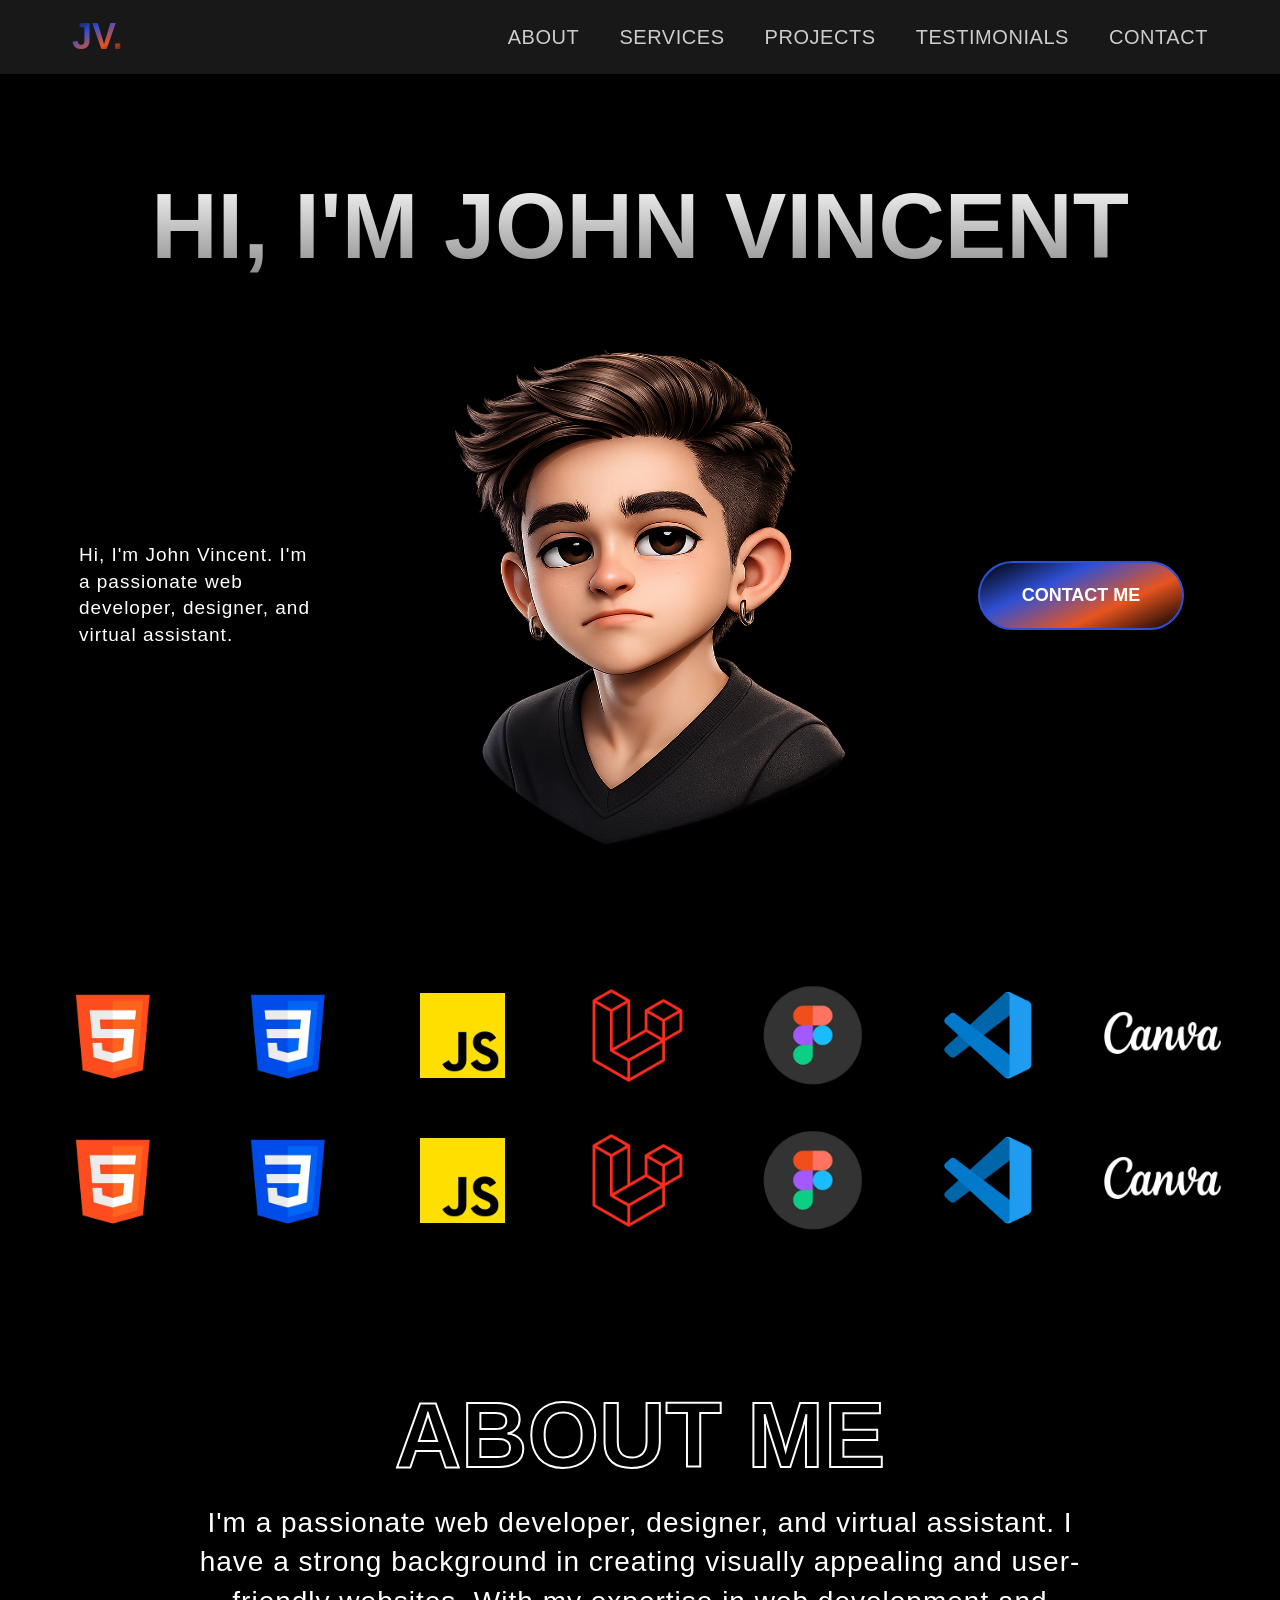
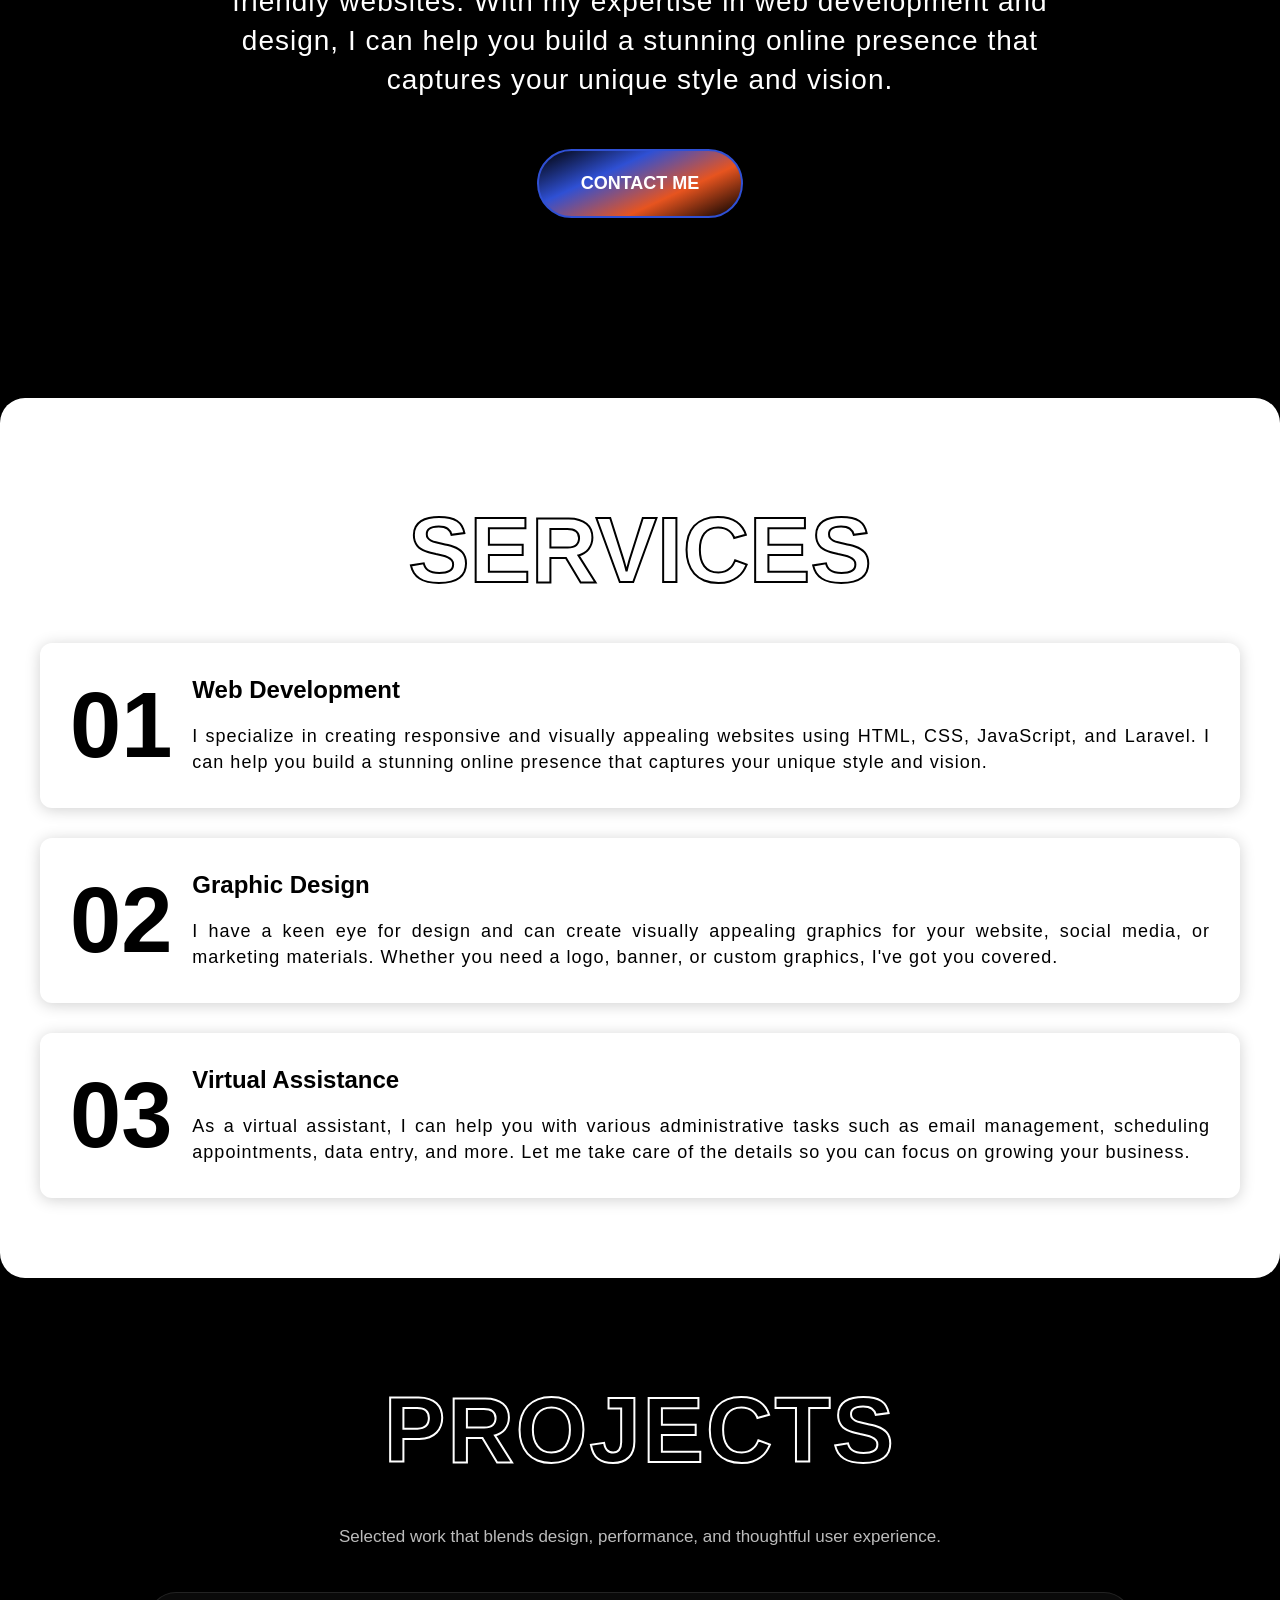
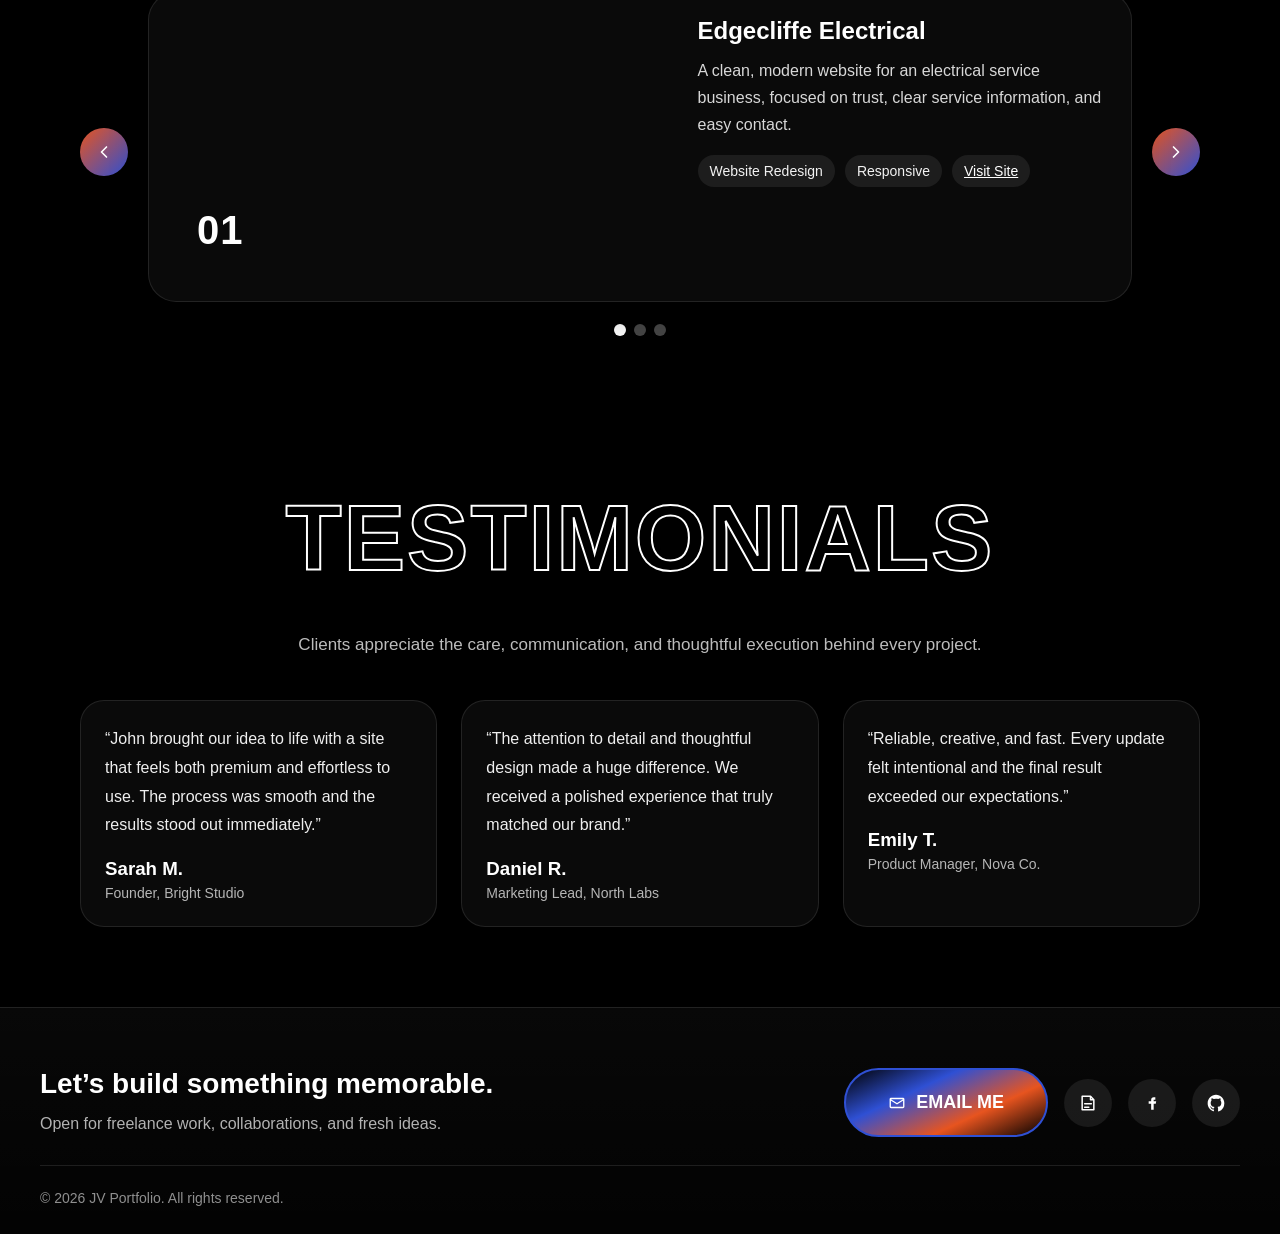
<file: index.html>
<!DOCTYPE html>
<html lang="en">
<head>
  <meta charset="UTF-8" />
  <meta name="viewport" content="width=device-width, initial-scale=1.0"/>
  <link rel="icon" type="image/png" href="assets/favicon.webp" />
  <title>JV's Portfolio</title>
  <link rel="stylesheet" href="css/style.css">
</head>

<body>
  <!--********************************************** NAVBAR **********************************************-->
  <nav class="navbar">
    <div class="navbar-inner">
      <div class="logo">
        <span>JV</span><span class="dot">.</span>
      </div>

      <div class="menu-toggle" id="menu-toggle" aria-label="Toggle menu">
        <span></span>
        <span></span>
        <span></span>
      </div>

      <div class="nav-links" id="navLinks">
        <a href="#about">ABOUT</a>
        <a href="#services">SERVICES</a>
        <a href="#projects">PROJECTS</a>
        <a href="#testimonials">TESTIMONIALS</a>
        <a href="#contact">CONTACT</a>
      </div>
    </div>
  </nav>

  <!--********************************************** HERO **********************************************-->
  <section id="hero">
    <div class="hero-content">
      <h1>HI, I'M JOHN VINCENT</h1>
    </div>

    <div id="col-1" class="hero-bottom">
      <div class="col">
        <p>
          Hi, I'm John Vincent. I'm a passionate web developer, designer, and virtual assistant.
        </p>
      </div>

      <div id="profile" class="col">
        <img class="hero-main-image" src="assets/hero.png" alt="Profile">
      </div>

      <div class="col">
        <a href="mailto:jvcamila.tubignabua@gmail.com" class="btn">CONTACT ME</a>
      </div>
    </div>

    <div id="col-2" class="hero-bottom">

      <div class="col">
        <img class="hero-main-image" src="assets/hero.png" alt="Profile">
      </div>

      <div class="col">
        <p>
          Hi, I'm John Vincent. I'm a passionate web developer, designer, and virtual assistant.
        </p>
      </div>

      <div class="col">
        <a href="#contact" class="btn">CONTACT ME</a>
      </div>
    </div>

    <div class="logo-scroll">
      <div class="scroll-row row1">
        <div class="scroll-track">
          <img src="assets/html.webp" alt="">
          <img src="assets/css.webp" alt="">
          <img src="assets/js.webp" alt="">
          <img src="assets/laravel.webp" alt="">
          <img src="assets/figma.webp" alt="">
          <img src="assets/vs.webp" alt="">
          <img src="assets/canva.webp" alt="">
          <img src="assets/html.webp" alt="">
          <img src="assets/css.webp" alt="">
          <img src="assets/js.webp" alt="">
          <img src="assets/laravel.webp" alt="">
          <img src="assets/figma.webp" alt="">
          <img src="assets/vs.webp" alt="">
          <img src="assets/canva.webp" alt="">
        </div>
      </div>
      
      <div class="scroll-row row2">
        <div class="scroll-track">
          <img src="assets/html.webp" alt="">
          <img src="assets/css.webp" alt="">
          <img src="assets/js.webp" alt="">
          <img src="assets/laravel.webp" alt="">
          <img src="assets/figma.webp" alt="">
          <img src="assets/vs.webp" alt="">
          <img src="assets/canva.webp" alt="">
          <img src="assets/html.webp" alt="">
          <img src="assets/css.webp" alt="">
          <img src="assets/js.webp" alt="">
          <img src="assets/laravel.webp" alt="">
          <img src="assets/figma.webp" alt="">
          <img src="assets/vs.webp" alt="">
          <img src="assets/canva.webp" alt="">
        </div>
      </div>
    </div>
  </section>

  <!--********************************************** ABOUT **********************************************-->
  <section id="about">
    <h2 class="h-about">ABOUT ME</h2>
    <p>
      I'm a passionate web developer, designer, and virtual assistant. I have a strong background in creating visually appealing and user-friendly websites. With my expertise in web development and design, I can help you build a stunning online presence that captures your unique style and vision.
    </p>
    <span>
      <a href="#contact" class="btn">CONTACT ME</a>
    </span>
  </section>


  <!--********************************************** SERVICES **********************************************-->
  <section id="services">
    <h2 class="h-services">SERVICES</h2>
    <div class="services-container">
      <div class="service-card">
        <h2 class="h2-inner">01</h2>
        <h3>Web Development</h3>
        <p>
          I specialize in creating responsive and visually appealing websites using HTML, CSS, JavaScript, and Laravel. I can help you build a stunning online presence that captures your unique style and vision.
        </p>
      </div>

      <div class="service-card">
        <h2 class="h2-inner">02</h2>
        <h3>Graphic Design</h3>
        <p>
          I have a keen eye for design and can create visually appealing graphics for your website, social media, or marketing materials. Whether you need a logo, banner, or custom graphics, I've got you covered.
        </p>
      </div>

      <div class="service-card">
        <h2 class="h2-inner">03</h2>
        <h3>Virtual Assistance</h3>
        <p>
          As a virtual assistant, I can help you with various administrative tasks such as email management, scheduling appointments, data entry, and more. Let me take care of the details so you can focus on growing your business.
        </p>
      </div>
    </div>

  </section>

  <!--********************************************** PROJECTS **********************************************-->

  <section id="projects">
  <div class="con">
    <div class="section-heading">
      <h2 class="h-projects">PROJECTS</h2>
      <p>Selected work that blends design, performance, and thoughtful user experience.</p>
    </div>

    <div class="projects-slider">
      <button class="slider-btn prev" aria-label="Previous project">
        <svg viewBox="0 0 24 24" aria-hidden="true">
          <path d="M15 18l-6-6 6-6"></path>
        </svg>
      </button>

      <div class="projects-track">
        <article class="project-slide active">
          <div class="project-media gradient-one">
            <span>01</span>
          </div>
          <div class="project-content">
            <h3>Edgecliffe Electrical</h3>
            <p>A clean, modern website for an electrical service business, focused on trust, clear service information, and easy contact.</p>
            <ul>
              <li>Website Redesign</li>
              <li>Responsive</li>
              <li><a href="https://edgecliffelectrical.com/" target="_blank" rel="noreferrer" style="color: #fff; text-decoration: underline;">Visit Site</a></li>
            </ul>
          </div>
        </article>

        <article class="project-slide">
          <div class="project-media gradient-two">
            <span>02</span>
          </div>
          <div class="project-content">
            <h3>Freedom House Global</h3>
            <p>A professional online presence for a global organization, highlighting leadership, mission, and impactful storytelling.</p>
            <ul>
              <li>Website Content</li>
              <li>Responsive</li>
              <li><a href="https://freedomhouseglobal.org/" target="_blank" rel="noreferrer" style="color: #fff; text-decoration: underline;">Visit Site</a></li>
            </ul>
          </div>
        </article>

        <article class="project-slide">
          <div class="project-media gradient-three">
            <span>03</span>
          </div>
          <div class="project-content">
            <h3>1800 Washed</h3>
            <p>A polished service-focused website designed to communicate trust, convenience, and instant customer value.</p>
            <ul>
              <li>Service Website</li>
              <li>Brand Focus</li>
              <li><a href="https://1800washed.com.au/" target="_blank" rel="noreferrer" style="color: #fff; text-decoration: underline;">Visit Site</a></li>
            </ul>
          </div>
        </article>
      </div>

      <button class="slider-btn next" aria-label="Next project">
        <svg viewBox="0 0 24 24" aria-hidden="true">
          <path d="M9 6l6 6-6 6"></path>
        </svg>
      </button>
    </div>

    <div class="slider-dots" aria-label="Project slider pagination">
      <button class="slider-dot active" aria-label="Go to project 1"></button>
      <button class="slider-dot" aria-label="Go to project 2"></button>
      <button class="slider-dot" aria-label="Go to project 3"></button>
    </div>
    </div>
  </section>

  <!--********************************************** TESTIMONIALS **********************************************-->
  <section id="testimonials">
    <div class="section-heading">
      <h2 class="h-testimonials">TESTIMONIALS</h2>
      <p>Clients appreciate the care, communication, and thoughtful execution behind every project.</p>
    </div>

    <div class="testimonials-grid">
      <article class="testimonial-card">
        <p>“John brought our idea to life with a site that feels both premium and effortless to use. The process was smooth and the results stood out immediately.”</p>
        <div class="person">
          <h3>Sarah M.</h3>
          <span>Founder, Bright Studio</span>
        </div>
      </article>

      <article class="testimonial-card">
        <p>“The attention to detail and thoughtful design made a huge difference. We received a polished experience that truly matched our brand.”</p>
        <div class="person">
          <h3>Daniel R.</h3>
          <span>Marketing Lead, North Labs</span>
        </div>
      </article>

      <article class="testimonial-card">
        <p>“Reliable, creative, and fast. Every update felt intentional and the final result exceeded our expectations.”</p>
        <div class="person">
          <h3>Emily T.</h3>
          <span>Product Manager, Nova Co.</span>
        </div>
      </article>
    </div>
  </section>

  <footer id="contact" class="site-footer">
    <div class="footer-content">
      <div>
        <h2>Let’s build something memorable.</h2>
        <p>Open for freelance work, collaborations, and fresh ideas.</p>
      </div>

      <div class="footer-actions">
        <a href="mailto:jvcamila.tubignabua@gmail.com" class="btn btn-with-icon">
          <svg viewBox="0 0 24 24" aria-hidden="true">
            <path d="M4 6h16a1 1 0 0 1 1 1v10a1 1 0 0 1-1 1H4a1 1 0 0 1-1-1V7a1 1 0 0 1 1-1Zm0 2 8 5 8-5" fill="none" stroke="currentColor" stroke-width="1.8" stroke-linecap="round" stroke-linejoin="round"/>
          </svg>
          <span>EMAIL ME</span>
        </a>
        <a href="https://canva.link/9koax11d6pxpwaj" target="_blank" rel="noreferrer" class="footer-link-icon" aria-label="Canva">
          <svg viewBox="0 0 24 24" aria-hidden="true">
            <path d="M5 4h10l4 4v12H5z" fill="none" stroke="currentColor" stroke-width="1.8" stroke-linejoin="round"/>
            <path d="M15 4v4h4" fill="none" stroke="currentColor" stroke-width="1.8" stroke-linejoin="round"/>
            <path d="M8 13h8M8 17h5" fill="none" stroke="currentColor" stroke-width="1.8" stroke-linecap="round"/>
          </svg>
        </a>
        <a href="https://www.facebook.com/john.vincent.camila.2024" target="_blank" rel="noreferrer" class="footer-link-icon" aria-label="Facebook">
          <svg viewBox="0 0 24 24" aria-hidden="true">
            <path d="M14 8h2V5h-2a3 3 0 0 0-3 3v2H8v3h3v7h3v-7h2.5l.5-3H14V8Z" fill="currentColor"/>
          </svg>
        </a>
        <a href="https://github.com/gonfreeccs" target="_blank" rel="noreferrer" class="footer-link-icon" aria-label="GitHub">
          <svg viewBox="0 0 24 24" aria-hidden="true">
            <path d="M12 2C6.48 2 2 6.59 2 12.27c0 4.5 2.87 8.32 6.84 9.67.5.1.68-.22.68-.48 0-.24-.01-.88-.01-1.72-2.78.62-3.37-1.35-3.37-1.35-.45-1.17-1.1-1.48-1.1-1.48-.9-.63.07-.62.07-.62 1 .07 1.53 1.05 1.53 1.05.89 1.56 2.34 1.11 2.91.85.09-.66.35-1.11.63-1.37-2.22-.26-4.56-1.14-4.56-5.08 0-1.12.39-2.04 1.03-2.76-.1-.26-.45-1.3.1-2.71 0 0 .84-.27 2.75 1.05a9.4 9.4 0 0 1 2.5-.34c.85 0 1.7.11 2.5.34 1.91-1.32 2.75-1.05 2.75-1.05.55 1.41.2 2.45.1 2.71.64.72 1.03 1.64 1.03 2.76 0 3.95-2.34 4.82-4.57 5.08.36.32.68.95.68 1.92 0 1.39-.01 2.5-.01 2.84 0 .27.18.58.69.48A10.28 10.28 0 0 0 22 12.27C22 6.59 17.52 2 12 2Z" fill="currentColor"/>
          </svg>
        </a>
      </div>
    </div>

    <div class="footer-bottom">
      © 2026 JV Portfolio. All rights reserved.
    </div>
  </footer>

<script src="js/script.js"></script>
</body>
</html>
</file>
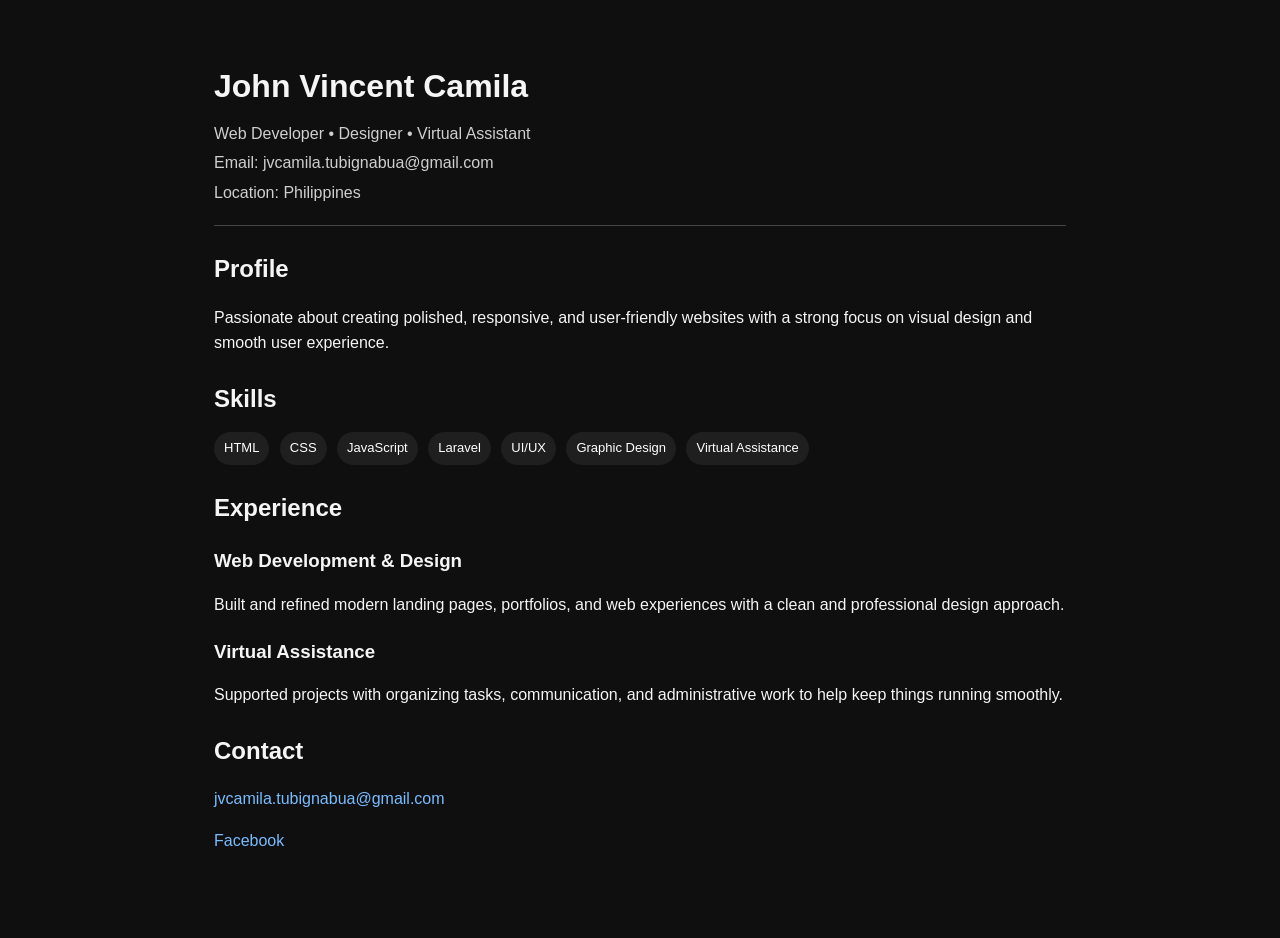
<file: resume.html>
<!DOCTYPE html>
<html lang="en">
<head>
  <meta charset="UTF-8" />
  <meta name="viewport" content="width=device-width, initial-scale=1.0" />
  <title>John Vincent Camila - Resume</title>
  <style>
    :root {
      color-scheme: dark;
    }

    * { box-sizing: border-box; }

    body {
      margin: 0;
      font-family: Arial, sans-serif;
      background: #0f0f0f;
      color: #f5f5f5;
      line-height: 1.6;
    }

    .page {
      max-width: 900px;
      margin: 0 auto;
      padding: 40px 24px 60px;
    }

    h1, h2, h3 { margin-bottom: 8px; }

    .header {
      border-bottom: 1px solid #444;
      padding-bottom: 16px;
      margin-bottom: 24px;
    }

    .header p { margin: 4px 0; color: #cfcfcf; }

    .section { margin-bottom: 24px; }

    .section ul { margin: 8px 0 0 20px; }

    .tag {
      display: inline-block;
      margin: 6px 6px 0 0;
      padding: 6px 10px;
      border-radius: 999px;
      background: #1f1f1f;
      color: #fff;
      font-size: 13px;
    }

    a {
      color: #7bbcff;
      text-decoration: none;
    }

    a:hover { text-decoration: underline; }
  </style>
</head>
<body>
  <div class="page">
    <div class="header">
      <h1>John Vincent Camila</h1>
      <p>Web Developer • Designer • Virtual Assistant</p>
      <p>Email: jvcamila.tubignabua@gmail.com</p>
      <p>Location: Philippines</p>
    </div>

    <div class="section">
      <h2>Profile</h2>
      <p>Passionate about creating polished, responsive, and user-friendly websites with a strong focus on visual design and smooth user experience.</p>
    </div>

    <div class="section">
      <h2>Skills</h2>
      <div>
        <span class="tag">HTML</span>
        <span class="tag">CSS</span>
        <span class="tag">JavaScript</span>
        <span class="tag">Laravel</span>
        <span class="tag">UI/UX</span>
        <span class="tag">Graphic Design</span>
        <span class="tag">Virtual Assistance</span>
      </div>
    </div>

    <div class="section">
      <h2>Experience</h2>
      <h3>Web Development & Design</h3>
      <p>Built and refined modern landing pages, portfolios, and web experiences with a clean and professional design approach.</p>
      <h3>Virtual Assistance</h3>
      <p>Supported projects with organizing tasks, communication, and administrative work to help keep things running smoothly.</p>
    </div>

    <div class="section">
      <h2>Contact</h2>
      <p><a href="mailto:jvcamila.tubignabua@gmail.com">jvcamila.tubignabua@gmail.com</a></p>
      <p><a href="https://www.facebook.com/john.vincent.camila.2024" target="_blank" rel="noreferrer">Facebook</a></p>
    </div>
  </div>
</body>
</html>
</file>
<file: css/style.css>
* {
  margin: 0;
  padding: 0;
  box-sizing: border-box;
}

html {
  scroll-behavior: smooth;
}

body {
  background: #000;
  color: #fff;
  font-family: Arial, sans-serif;
}

/********************************************** NAVBAR **********************************************/
.navbar {
  position: sticky;
  top: 0;
  background: #181818;
  z-index: 1000;
}

.logo {
  font-weight: 800;
  font-size: 36px;
  background: linear-gradient(-25deg, #000, #e7541f, #2f50d4, #000);
  background-clip: text;
  -webkit-text-fill-color: transparent;
}

.navbar-inner {
  max-width: 1200px;
  margin: auto;
  padding: 16px 32px;
  display: flex;
  justify-content: space-between;
  align-items: center;
}

@media (max-width: 1024px) {
  .navbar-inner {
    padding: 16px 20px;
  }

  .nav-links {
    gap: 40px;
  }

  .nav-links a {
    font-size: 18px;
  }
}

@media (max-width: 768px) {
  .navbar-inner {
    padding: 12px 16px;
  }

  .nav-links {
    gap: 20px;
  }

  .nav-links a {
    font-size: 16px;
  }
}


/* NAV LINKS */
.nav-links {
  display: flex;
  gap: 40px;
}

.nav-links a {
  font-size: 20px;
  /* font-weight:500; */
  letter-spacing: 0.55px;
  color: #cdcbcb;
  text-decoration: none;
  position: relative; /* needed for pseudo-element */
}

.nav-links a::after {
  content: '';
  position: absolute;
  left: 0;
  bottom: -4px; /* distance from text */
  width: 0%;
  height: 2px; /* thickness of underline */
  background-color: #fff;
  transition: width 0.3s ease;
}

.nav-links a:hover {
  color: #fff;
}

.nav-links a:hover::after {
  width: 100%;
}

/* HAMBURGER */
.menu-toggle {
  display: none;
  flex-direction: column;
  cursor: pointer;
}

.menu-toggle span {
  width: 25px;
  height: 3px;
  background: #fff;
  margin: 4px 0;
  transition: 0.3s;
}

/* MOBILE */
@media (max-width: 768px) {
  .menu-toggle {
    display: flex;
  }

  .nav-links {
    position: absolute;
    top: 60px;
    right: 0;
    background: #181818;
    flex-direction: column;
    width: 200px;
    display: none;
    padding: 20px;
    /* border-top: #fff 1px solid; */
    margin-top: 15px;
  }

  .nav-links a{
    font-size: 18px;

  }

  .nav-links.active {
    display: flex;

  }
}

/********************************************** HERO **********************************************/
#hero {
  display: flex;
  flex-direction: column;
  align-items: center;
  padding: 60px 24px 20px;
}

#col-2{
  display: none;
}

.hero-content h1 {
  margin-top: 36px;
  margin-bottom: 0;
  font-size: 92px;
  font-weight: 900;
  text-align: center;
  background: linear-gradient(to bottom, #fff, #888);
  background-clip: text;
  -webkit-text-fill-color: transparent;
}

@media (max-width: 1024px) {
  .hero-content h1 {
    font-size: 64px;
    margin-top: 40px;
  }

  #col-1{
    display: none;
  }

  #col-2{
    display: flex;
    flex-direction: column;
    align-items: center;
    gap: 24px;
    padding: 0px;
    margin: 0px;
  }

}

@media (max-width: 768px) {
  .hero-content h1 {
    font-size: 54px;
    margin-top: 30px;
  }

}

@media (min-width:1025px) {
  .hero-bottom {
    width: 100%;
    max-width: 1200px;
    display: grid;
    grid-template-columns: minmax(180px, 1fr) minmax(360px, 1.8fr) minmax(180px, 1fr);
    gap: 24px;
    padding: 20px 10px 40px;
    margin-top: 20px;
    margin-bottom: 60px;
    align-items: center;
  }

  .hero-bottom .col {
    display: flex;
    align-items: flex-start;
    justify-content: center;
    min-width: 0;
  }

  .hero-bottom .col:first-child,
  .hero-bottom .col:last-child {
    padding: 0 12px;
  }

  .hero-bottom p {
    width: min(100%, 240px);
    font-size: 19px;
    font-weight: 500;
    letter-spacing: 1px;
    line-height: 1.4;
    text-align: left;
  }
}

@media (max-width: 1024px) {
  .hero-bottom {
    gap: 20px;
  }

  .hero-bottom p {
    font-size: 16px;
  }
}

@media (max-width: 768px) {
  .hero-bottom {
    text-align: center;
    gap: 20px;
  }

  .hero-bottom p {
    font-size: 14px;
  }
}

.hero-main-image {
  display: block;
  width: min(100%, 1300px);
  max-width: 1300px;
  height: auto;
  margin: -12 0px auto 0;
}

#hero .hero-content h1 {
  margin-top: 40px;
  margin-bottom: 8px;
}

@media (max-width: 1024px) {
  .hero-main-image {
    max-width: 620px;
    margin-top: -20px;
  }

  .hero-bottom p {
    font-size: 18px;
    font-weight: 500;
    letter-spacing: 1px;
    line-height: 1.3;
    text-align: center;
    padding: 0px 20px;
  }
}

@media (max-width: 768px) {
  .hero-main-image {
    max-width: 320px;
    margin-top: -12px;
  }

  #hero .hero-content h1 {
    margin-top: 24px;
    margin-bottom: 6px;
  }
}

@media (max-width: 480px) {
  .hero-main-image {
    max-width: 240px;
    margin-top: -8px;
  }
}

/* BUTTON */
.btn {
  display: inline-block;
  padding: 22px 42px;
  border-radius: 40px;
  background: linear-gradient(-25deg, #000, #e7541f, #2f50d4, #000);
  border: 2px solid #2f50d4;
  color: #fff;
  font-size: 18px;
  font-weight: 600;
  text-decoration: none;
  transition: transform 0.3s ease, box-shadow 0.3s ease; /* smooth transition */
}

.btn:hover {
  transform: skew(-10deg, -5deg) rotate(-2deg); /* skew + slant effect */
  box-shadow: 0 8px 20px rgba(0,0,0,0.3); /* optional shadow for depth */
  border: 2px solid #ffffff;
}

@media (max-width: 1024px) {
  .btn {
    padding: 18px 36px;
    font-size: 16px;
  }
}

@media (max-width: 768px) {
  .btn {
    padding: 14px 28px;
    font-size: 14px;
  }
  .btn {
    /* margin-top: 30px; */
    display: inline-block;
    padding: 22px 42px;
    border-radius: 40px;
    background: linear-gradient(-25deg, #000, #e7541f, #2f50d4, #000);
    border: 2px solid #2f50d4;
    color: #fff;
    font-size: 18px;
    font-weight: 600;
    text-decoration: none;
    transition: transform 0.3s ease, box-shadow 0.3s ease; /* smooth transition */
  }

  .btn:hover {
    transform: skew(-10deg, -5deg) rotate(-2deg); /* skew + slant effect */
    box-shadow: 0 8px 20px rgba(0,0,0,0.3); /* optional shadow for depth */
    border: 2px solid #ffffff;
  }
}

/* SCROLL */
.logo-scroll {
  width: 1200px;
  max-width: 100%;
  margin: 0 auto;
}
/* 
@media (max-width: 1024px) {
  .logo-scroll {
    padding-top: 100px;
  }
} */

/* @media (max-width: 768px) {
  .logo-scroll {
    padding-top: 60px;
  }
} */

.scroll-row {
  overflow: hidden;
}

.scroll-track {
  display: flex;
  gap: 30px;
  width: max-content;
  will-change: transform;
}

.scroll-track img {
  height: 145px;
  padding: 10px;
}

@media (max-width: 1024px) {
  .scroll-track img {
    height: 120px;
  }
}

@media (max-width: 768px) {
  .scroll-track {
    gap: 20px;
  }

  .scroll-track img {
    height: 100px;
    padding: 5px;
  }
}

.row2 .scroll-track {
  display: flex;
  gap: 30px;
  width: max-content;
  /* animation: scrollRight 25s linear infinite; */
}

@keyframes scrollRight {
  0% { transform: translateX(0); }
  100% { transform: translateX(-50%); } /* adjust to half of total row width */
}

/********************************************** PROJECTS SLIDER **********************************************/
#projects,
#testimonials {
  max-width: 1200px;
  margin: 0 auto;
  padding: 10px 24px 8px;
}

.section-heading {
  text-align: center;
  margin-bottom: 40px;
}

.section-heading p {
  margin-top: 12px;
  color: #bcbcbc;
  font-size: 17px;
  line-height: 1.7;
  max-width: 700px;
  margin-left: auto;
  margin-right: auto;
}

.h-projects,
.h-testimonials {
  font-size: 40px;
  letter-spacing: 2px;
  margin-bottom: 8px;
  text-transform: uppercase;
}

.projects-slider {
  display: grid;
  grid-template-columns: auto 1fr auto;
  align-items: center;
  gap: 20px;
}

.projects-track {
  position: relative;
  min-height: 320px;
}

.project-slide {
  display: none;
  grid-template-columns: 1.1fr 0.9fr;
  gap: 24px;
  padding: 24px;
  border-radius: 28px;
  border: 1px solid rgba(255,255,255,0.1);
  background: rgba(255,255,255,0.04);
  box-shadow: 0 18px 40px rgba(0,0,0,0.18);
}

.project-slide.active {
  display: grid;
  animation: fadeSlide 0.4s ease;
}

.project-media {
  min-height: 260px;
  border-radius: 24px;
  display: flex;
  align-items: flex-end;
  justify-content: flex-start;
  padding: 24px;
}

.project-media span {
  font-size: 40px;
  font-weight: 800;
  color: #fff;
  letter-spacing: 1px;
}

.gradient-one {
  background:
    /* linear-gradient(135deg, rgba(242, 139, 28, 0.8) 0%, rgba(31, 79, 159, 0.8) 45%, rgba(15, 23, 42, 0.9) 100%), */
    url('https://edgecliffelectrical.com/wp-content/uploads/2025/11/hero-bg.webp') center/cover no-repeat;
}

.gradient-two {
  background:
    /* linear-gradient(135deg, rgba(10, 40, 90, 0.82) 0%, rgba(20, 20, 20, 0.88) 100%), */
    url('https://i0.wp.com/freedomhouseglobal.org/wp-content/uploads/2025/10/Dr.-Abraham-sts-png-scaled.png?resize=1080%2C1512&ssl=1') top center/contain no-repeat;
}

.gradient-three {
  background:
    /* linear-gradient(135deg, rgba(12, 80, 120, 0.8) 0%, rgba(16, 16, 16, 0.9) 100%), */
    url('https://1800washed.com.au/wp-content/uploads/2024/12/1800-washed-logos-FA-01.2-1024x535.webp') center/cover no-repeat;
}

.project-content h3 {
  font-size: 24px;
  margin-bottom: 12px;
}

.project-content p {
  color: #d8d8d8;
  line-height: 1.7;
  margin-bottom: 16px;
}

.project-content ul {
  display: flex;
  flex-wrap: wrap;
  gap: 10px;
  list-style: none;
}

.project-content li {
  padding: 8px 12px;
  border-radius: 999px;
  background: rgba(255,255,255,0.08);
  font-size: 14px;
  color: #f2f2f2;
}

.slider-btn {
  width: 48px;
  height: 48px;
  border: 0;
  border-radius: 50%;
  background: linear-gradient(135deg, #e7541f, #2f50d4);
  color: #fff;
  display: inline-flex;
  align-items: center;
  justify-content: center;
  cursor: pointer;
  transition: transform 0.2s ease, box-shadow 0.2s ease;
  box-shadow: 0 8px 18px rgba(0, 0, 0, 0.2);
}

.slider-btn svg {
  width: 20px;
  height: 20px;
  stroke: currentColor;
  stroke-width: 2;
  stroke-linecap: round;
  stroke-linejoin: round;
  fill: none;
}

.slider-btn:hover {
  transform: translateY(-2px);
  box-shadow: 0 10px 22px rgba(0, 0, 0, 0.25);
}

.slider-dots {
  display: flex;
  justify-content: center;
  gap: 8px;
  margin-top: 12px;
  margin-bottom: 0;
}

.slider-dot {
  width: 12px;
  height: 12px;
  border: 0;
  border-radius: 50%;
  background: rgba(255,255,255,0.28);
  cursor: pointer;
}

.slider-dot.active {
  background: #fff;
}

@keyframes fadeSlide {
  from {
    opacity: 0;
    transform: translateY(12px);
  }
  to {
    opacity: 1;
    transform: translateY(0);
  }
}

.testimonials-grid {
  display: grid;
  grid-template-columns: repeat(3, 1fr);
  gap: 24px;
}

.testimonial-card {
  padding: 24px;
  border-radius: 24px;
  border: 1px solid rgba(255,255,255,0.1);
  background: rgba(255,255,255,0.04);
}

.testimonial-card p {
  color: #efefef;
  line-height: 1.8;
  margin-bottom: 18px;
}

.testimonial-card .person h3 {
  margin-bottom: 4px;
}

.testimonial-card .person span {
  color: #b6b6b6;
  font-size: 14px;
}

.site-footer {
  /* margin-top: 100px; */
  padding: 60px 24px 28px;
  border-top: 1px solid rgba(255,255,255,0.12);
  background: linear-gradient(180deg, rgba(255,255,255,0.03), rgba(255,255,255,0.01));
}

.footer-content {
  max-width: 1200px;
  margin: 0 auto;
  display: flex;
  justify-content: space-between;
  align-items: center;
  gap: 24px;
}

.footer-content h2 {
  font-size: 28px;
  margin-bottom: 10px;
}

.footer-content p {
  color: #b2b2b2;
  line-height: 1.7;
}

.footer-actions {
  display: flex;
  align-items: center;
  gap: 16px;
  flex-wrap: wrap;
}

.footer-link-icon {
  display: inline-flex;
  align-items: center;
  justify-content: center;
  width: 48px;
  height: 48px;
  border-radius: 50%;
  background: rgba(255,255,255,0.08);
  color: #fff;
  transition: transform 0.2s ease, background 0.2s ease;
}

.footer-link-icon:hover {
  transform: translateY(-2px);
  background: linear-gradient(135deg, #e7541f, #2f50d4);
}

.footer-link-icon svg {
  width: 20px;
  height: 20px;
}

.btn-with-icon {
  display: inline-flex;
  align-items: center;
  gap: 10px;
}

.btn-with-icon svg {
  width: 18px;
  height: 18px;
}

.footer-bottom {
  max-width: 1200px;
  margin: 28px auto 0;
  padding-top: 24px;
  border-top: 1px solid rgba(255,255,255,0.1);
  color: #8f8f8f;
  font-size: 14px;
}

@media (max-width: 900px) {
  .projects-slider {
    grid-template-columns: auto minmax(0, 1fr) auto;
    gap: 12px;
  }

  .projects-track {
    min-height: 470px;
  }

  .slider-btn {
    display: inline-flex;
    width: 44px;
    height: 44px;
    justify-self: center;
    margin: 0 auto;
  }

  .project-slide {
    grid-template-columns: 1fr;
  }

  .testimonials-grid {
    grid-template-columns: 1fr;
  }
}

@media (max-width: 768px) {
  .projects-slider {
    grid-template-columns: auto minmax(0, 1fr) auto;
  }

  .slider-btn {
    width: 42px;
    height: 42px;
  }

  #projects,
  #testimonials {
    padding: 60px 20px 20px;
  }

  .h-projects,
  .h-testimonials {
    font-size: 30px;
  }

  .footer-content {
    flex-direction: column;
    align-items: flex-start;
  }
}

/* .row1 .scroll-track {
  animation: scrollLeft 25s linear infinite;
}

.row2 .scroll-track {
  animation: scrollRight 25s linear infinite;
} */

@keyframes scrollLeft {
  from { transform: translateX(0); }
  to { transform: translateX(-50%); }
}

/* @keyframes scrollRight {
  from { transform: translateX(-50%); }
  to { transform: translateX(0); }
} */

/* ABOUT */
#about {
  display: flex;
  flex-direction: column;
  align-items: center;
  justify-content: center;
  padding: 60px 40px 80px;
  max-width: 1200px;
  width: 100%;
  margin: 0 auto 100px;
  /* background-color: #fff; */
  border-radius: 20px;
  color: #000;
}

#about h2 {
  margin-top: 50px;
  font-size: 92px;
  font-weight: 900;
  /* background: linear-gradient(to bottom, #fff, #888);
  background-clip: text;
  -webkit-text-fill-color: transparent; */
  margin-bottom: 15px;
}

#about p {
  font-size: 28px;
  /* font-weight: 400; */
  letter-spacing: 1px;
  line-height: 1.4;
  text-align: center;
  margin-bottom: 50px;
  max-width: 900px;
  color: #fff;
}

@media (max-width: 1024px) {
  #about {
    padding: 80px 30px 60px;
    margin-bottom: 80px;
  }

  #about h2 {
    margin-top: 40px;
    font-size: 64px;
    margin-bottom: 30px;
  }

  #about p {
    font-size: 24px;
    margin-bottom: 40px;
  }
}

@media (max-width: 768px) {
  #about {
    padding: 60px 20px 40px;
    margin-bottom: 60px;
  }

  #about h2 {
    margin-top: 30px;
    font-size: 42px;
    margin-bottom: 20px;
  }

  #about p {
    font-size: 20px;
    margin-bottom: 30px;
  }
}

/********************************************** SERVICES SECTION **********************************************/
/* .con{
  width: auto;
  background-color: #fff;
} */

#services {
  display: flex;
  flex-direction: column;
  align-items: center;
  justify-content: center;
  text-align: center;
  background-color: #fff;
  border-radius: 25px;
  padding: 100px 40px 80px;
  width: auto;
  margin: 0 auto;
}

.h-services {
  margin-bottom: 40px;
  font-size: 92px;
  font-weight: 900;
}

/* SERVICES GRID */
.services-container {
  display: grid;
  grid-template-columns: repeat(1, 1fr); /* 1 column */
  gap: 30px;
  width: min(100%, var(--content-max-width));
  max-width: var(--content-max-width);
}

/* SERVICE CARDS */
.service-card {
  /* width: 100%; */
  max-width: 1200px;
  display: grid;
  grid-template-columns: auto 1fr;
  gap: 20px;
  align-items: start;
  padding: 30px;
  /* background: #e2dfdf; */
  box-shadow: 0 2px 15px rgba(0, 0, 0, 0.185);
  border-radius: 12px;
  transition: all 0.3s ease;
  align-items: start;
  text-align: left;
}

.service-card .h2-inner{
  color: #000;
  font-size: 36px;
  grid-column: 1;
  grid-row: 1 / span 2;
  margin: 0;
  font-size: 92px;
  font-weight: 900;
}

.service-card h3 {
  color: #000;
  font-size: 24px;
  /* margin-bottom: 15px; */
  align-self: end;
  grid-column: 2;
  grid-row: 1;
  margin-top: 0;
}

.service-card p {
  font-size: 18px;
  font-weight: 500;
  letter-spacing: 1px;
  line-height: 1.4;
  text-align: justify;
  align-self: start;
  color: #000;
  grid-column: 2;
  grid-row: 2;
  margin: 0;
}

@media (max-width: 1024px) {
  .h-services {
    /* padding: 40px 20px; */
    font-size: 64px;
    margin-top: 30px;
    margin-bottom: 20px;
  }

  .h-services {
    font-size: 64px;
    margin-top: 30px;
    margin-bottom: 20px;
  }
}

@media (max-width: 768px) {
  #projects {
    padding: 40px 20px;
    margin-bottom: 60px;
  }

  .h-services {
    margin-top: 30px;
    font-size: 42px;
    margin-bottom: 20px;
  }

  .service-card .h2-inner{
    font-size: 54px;
  }

  .service-card p{
    font-size: 17px;
    text-align: justify;
  }
  .service-card {
    align-items: center;
  }

  #services{
    padding: 60px 20px;
  }
}

/* PROJECTS GRID */
.projects-container {
  display: grid;
  grid-template-columns: repeat(1, 1fr); /* 1 column */
  gap: 30px;
  width: min(100%, var(--content-max-width));
  max-width: var(--content-max-width);
}


/*********************************************** PROJECTS **********************************************/
#projects {
  display: flex;
  flex-direction: column;
  align-items: center;
  justify-content: center;
  padding: 100px 40px 40px;
  max-width: 1200px;
  width: 100%;
  margin: 0 auto;
  /* margin-bottom: 100px; */
}

.h-projects {
  /* margin-top: 50px; */
  font-size: 92px;
  font-weight: 900;
  /* background: linear-gradient(to bottom, #fff, #888);
  background-clip: text;
  -webkit-text-fill-color: transparent; */
  margin-bottom: 40px;
}

/* PROJECT CARDS */
.projects-card {
  display: grid;
  grid-template-columns: auto 1fr;
  gap: 20px;
  align-items: start;
  padding: 30px;
  /* background: #e2dfdf; */
  /* box-shadow: 0 2px 15px rgba(255, 255, 255, 0.185); */
  border: #fff solid 1px;
  border-radius: 25px;
  transition: all 0.3s ease;
  align-items: center;
  text-align: left;
}

.projects-card .project-h2-inner{
  color: #fff;
  font-size: 36px;
  grid-column: 1;
  grid-row: 1 / span 2;
  margin: 0;
    font-size: 92px;
  font-weight: 900;
}

.projects-card h3 {
  color: #fff;
  font-size: 24px;
  /* margin-bottom: 15px; */
  align-self: end;
  grid-column: 2;
  grid-row: 1;
  margin-top: 0;
}

.projects-card p {
  font-size: 18px;
  font-weight: 500;
  letter-spacing: 1px;
  line-height: 1.4;
  text-align: justify;
  align-self: start;
  color: #fff;
  grid-column: 2;
  grid-row: 2;
  margin: 0;
}

/* RESPONSIVE GRID */
@media (max-width: 1024px) {
  .services-container {
    grid-template-columns: 1fr; /* single column tablet */
    gap: 20px;
  }
}

@media (max-width: 768px) {
  .services-container {
    grid-template-columns: 1fr; /* single column mobile */
    gap: 15px;
  }
}

@media (max-width: 1024px) {
  #projects {
    padding: 80px 30px 60px;
    /* margin-bottom: 80px; */
  }

  #projects h2 {
    margin-top: 40px;
    font-size: 64px;
    margin-bottom: 30px;
  }
}

@media (max-width: 768px) {
  #projects {
    padding: 60px 20px;
    /* margin-bottom: 60px; */
  }

  #projects h2 {
    margin-top: 30px;
    font-size: 42px;
    margin-bottom: 20px;
  }
}

/********************************************** TESTIMONIALS **********************************************/
#testimonials {
  display: flex;
  flex-direction: column;
  align-items: center;
  justify-content: center;
  padding: 60px 40px 80px;
  max-width: 1200px;
  width: 100%;
  margin: 0 auto;
  /* background-color: #fff; */
  border-radius: 25px;

  /* margin-bottom: 100px; */
}

#testimonials h2 {
  margin-top: 50px;
  font-size: 92px;
  font-weight: 900;
  /* background: linear-gradient(to bottom, #fff, #888);
  background-clip: text;
  -webkit-text-fill-color: transparent; */
  margin-bottom: 40px;
}

@media (max-width: 1024px) {
  #testimonials {
    padding: 80px 30px 60px;
    /* margin-bottom: 80px; */
  }

  #testimonials h2 {
    margin-top: 40px;
    font-size: 64px;
    margin-bottom: 30px;
  }
}

@media (max-width: 768px) {
  #testimonials {
    padding: 60px 20px 40px;
    /* margin-bottom: 60px; */
  }

  #testimonials h2 {
    margin-top: 30px;
    font-size: 42px;
    margin-bottom: 20px;
  }
}

/* SCROLL ANIMATION (IMPROVED: stroke → fill) */
/* SCROLL ANIMATION (stroke → fill) */
/* .h-about,
.h-services,
.h-projects,
.h-testimonials {
  -webkit-text-stroke: 2px #fff;
  color: transparent;

  transition: 
    -webkit-text-stroke 0.6s cubic-bezier(0.77, 0, 0.175, 1),
    color 0.6s cubic-bezier(0.77, 0, 0.175, 1);
} */

/* ACTIVE */
/* .h-about.active,
.h-services.active,
.h-projects.active,
.h-testimonials.active {
  -webkit-text-stroke: 0px #fff;
  color: #fff;
} */

.h-about,
.h-services,
.h-projects,
.h-testimonials {
  -webkit-text-stroke: 2px #fff;
  color: #ffffff00;
  will-change: -webkit-text-stroke, color;
}
</file>
